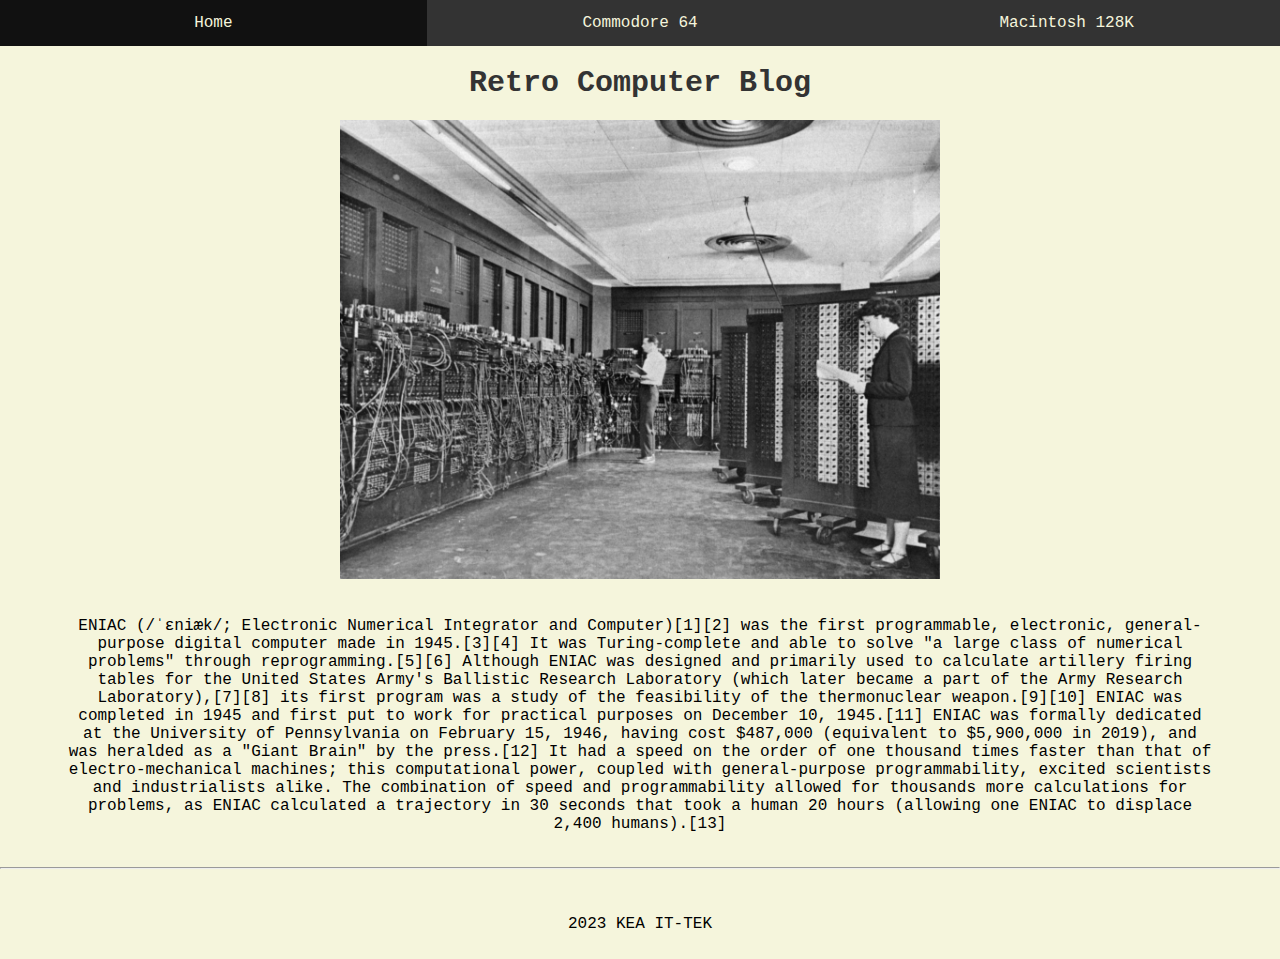
<file: index.html>
<!DOCTYPE html>
<html lang="en">

<head>
    <meta charset="UTF-8">
    <meta http-equiv="X-UA-Compatible" content="IE=edge">
    <meta name="viewport" content="width=device-width, initial-scale=1.0">
    <title>Retro Computer</title>
    <link rel="stylesheet" href="style.css">
</head>

<body>
    <ul class="flexContainer">
        <li><a href="index.html">Home</a></li>
        <li><a href="computer2.html">Commodore 64</a></li>
        <li><a href="computer3.html">Macintosh 128K</a></li>
    </ul>
    <h1>Retro Computer Blog</h1>
    <img src="img/computer.jpg" height="480">
    <div class="p-container">
        <p>
            ENIAC (/ˈɛniæk/; Electronic Numerical Integrator and Computer)[1][2] was the first programmable, electronic,
            general-purpose digital computer made in 1945.[3][4] It was Turing-complete and able to solve "a large class
            of numerical problems" through reprogramming.[5][6]

            Although ENIAC was designed and primarily used to calculate artillery firing tables for the United States
            Army's Ballistic Research Laboratory (which later became a part of the Army Research Laboratory),[7][8] its
            first program was a study of the feasibility of the thermonuclear weapon.[9][10]

            ENIAC was completed in 1945 and first put to work for practical purposes on December 10, 1945.[11]

            ENIAC was formally dedicated at the University of Pennsylvania on February 15, 1946, having cost $487,000
            (equivalent to $5,900,000 in 2019), and was heralded as a "Giant Brain" by the press.[12] It had a speed on
            the order of one thousand times faster than that of electro-mechanical machines; this computational power,
            coupled with general-purpose programmability, excited scientists and industrialists alike. The combination
            of speed and programmability allowed for thousands more calculations for problems, as ENIAC calculated a
            trajectory in 30 seconds that took a human 20 hours (allowing one ENIAC to displace 2,400 humans).[13] </p>
    </div>
    <hr>
    <f>
        <p>2023 KEA IT-TEK</p>
    </f>
</body>

</html>
</file>
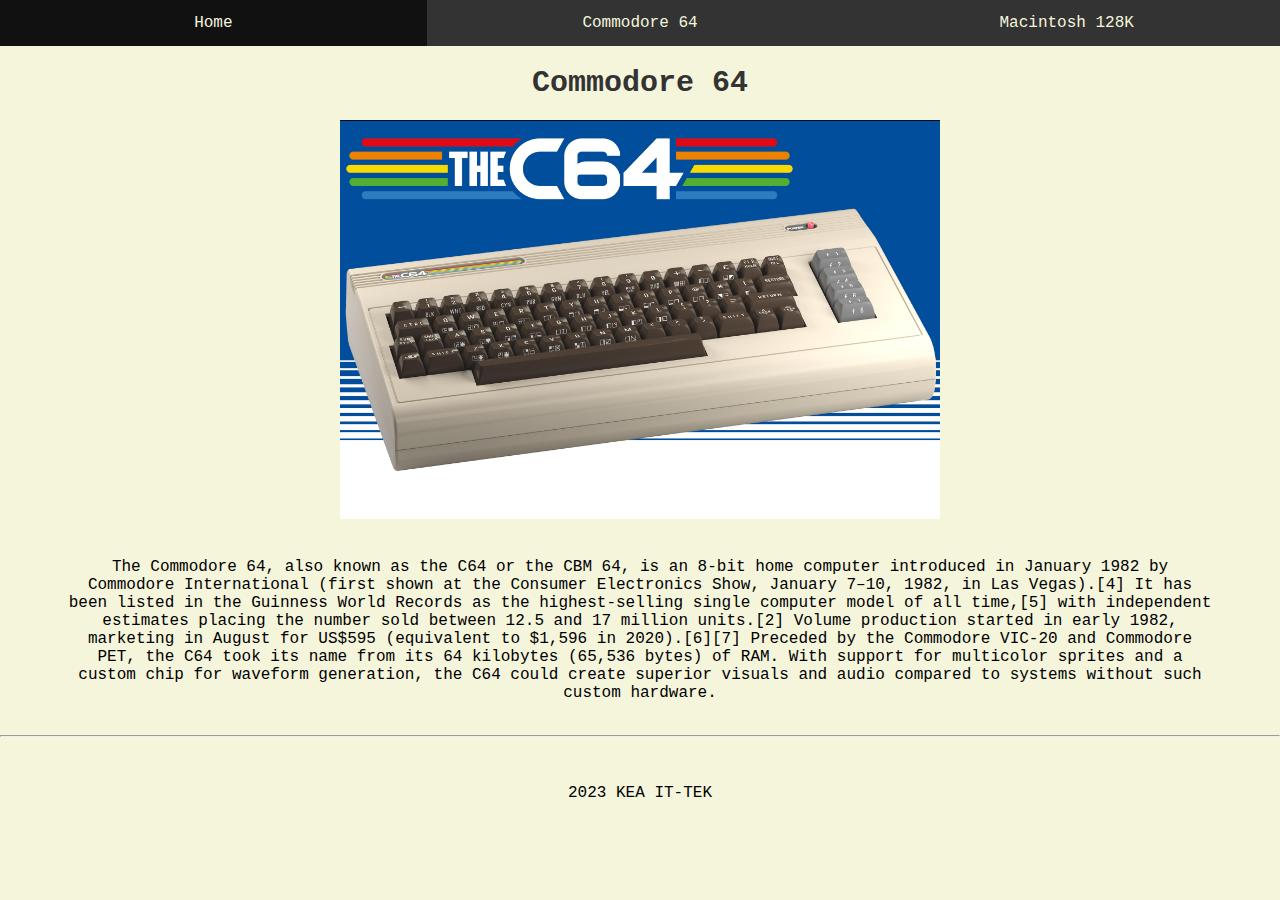
<file: computer2.html>
<!DOCTYPE html>
<html lang="en">

<head>
    <meta charset="UTF-8">
    <meta http-equiv="X-UA-Compatible" content="IE=edge">
    <meta name="viewport" content="width=device-width, initial-scale=1.0">
    <title>Retro Computer</title>
    <link rel="stylesheet" href="style.css">
</head>

<body>
    <ul class="flexContainer">
        <li><a href="index.html">Home</a></li>
        <li><a href="computer2.html">Commodore 64</a></li>
        <li><a href="computer3.html">Macintosh 128K</a></li>
    </ul>
    <h1>Commodore 64</h1>
    <img src="img/commodore64.jpg" height="480">
    <div class="p-container">
        <p>The Commodore 64, also known as the C64 or the CBM 64, is an 8-bit home computer introduced in January 1982
            by Commodore International (first shown at the Consumer Electronics Show, January 7–10, 1982, in Las
            Vegas).[4] It has been listed in the Guinness World Records as the highest-selling single computer model of
            all time,[5] with independent estimates placing the number sold between 12.5 and 17 million units.[2] Volume
            production started in early 1982, marketing in August for US$595 (equivalent to $1,596 in 2020).[6][7]
            Preceded by the Commodore VIC-20 and Commodore PET, the C64 took its name from its 64 kilobytes (65,536
            bytes) of RAM. With support for multicolor sprites and a custom chip for waveform generation, the C64 could
            create superior visuals and audio compared to systems without such custom hardware. </p>
    </div>
    <hr>
    <f><p>2023 KEA IT-TEK</p></f>
</body>

</html>
</file>
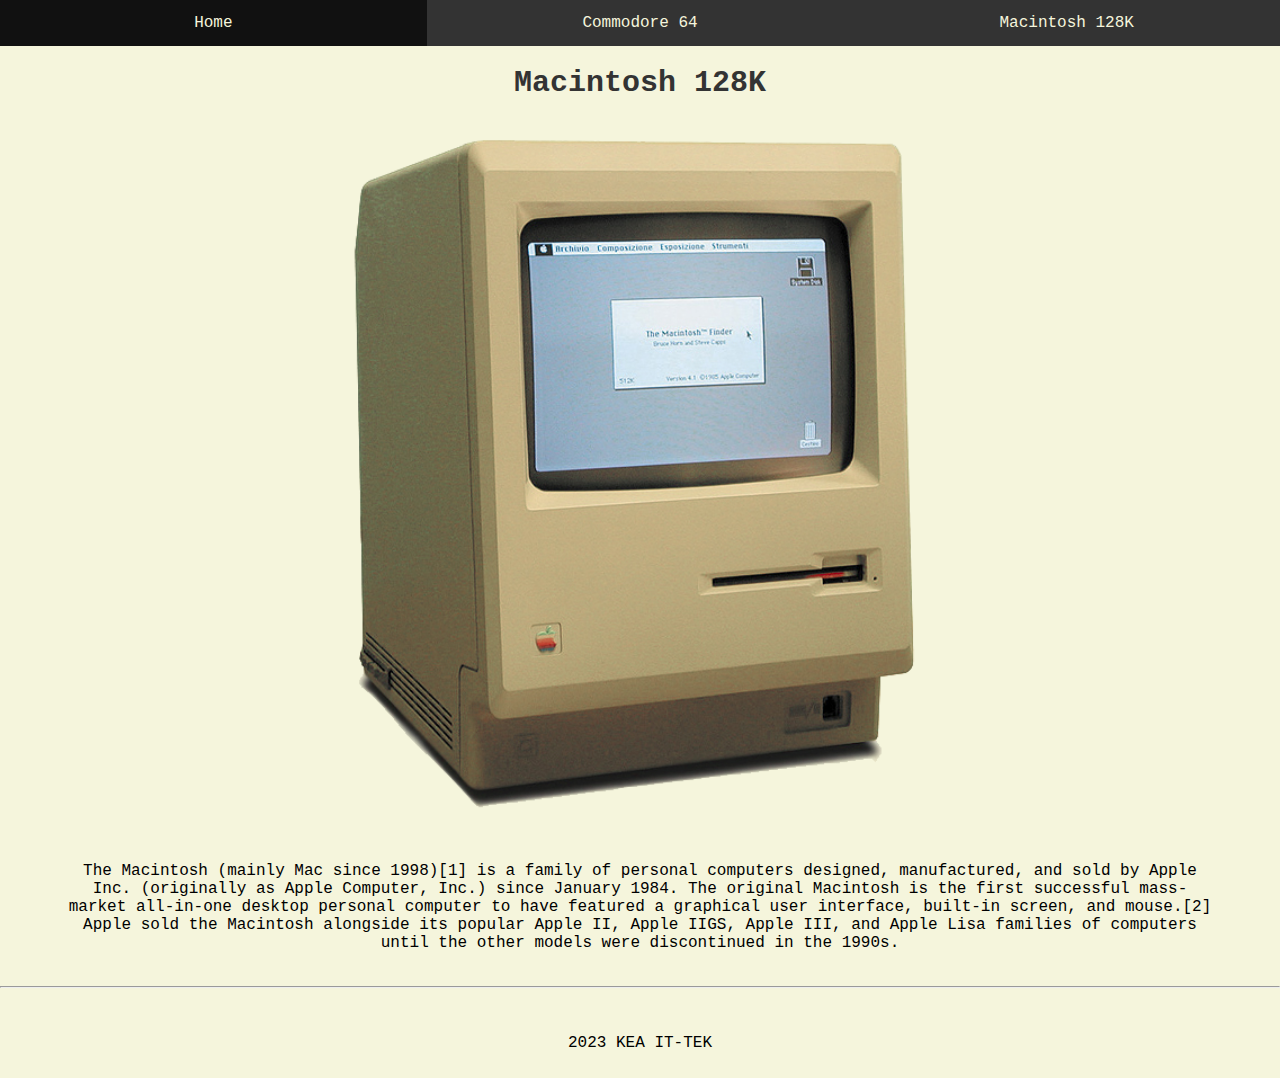
<file: computer3.html>
<!DOCTYPE html>
<html lang="en">

<head>
    <meta charset="UTF-8">
    <meta http-equiv="X-UA-Compatible" content="IE=edge">
    <meta name="viewport" content="width=device-width, initial-scale=1.0">
    <title>Retro Computer</title>
    <link rel="stylesheet" href="style.css">
</head>

<body>

    <ul class="flexContainer">
        <li><a href="index.html">Home</a></li>
        <li><a href="computer2.html">Commodore 64</a></li>
        <li><a href="computer3.html">Macintosh 128K</a></li>
    </ul>
    <h1>Macintosh 128K</h1>
    <img src="img/Macintosh.png" height="480">
    <div class="p-container">
        <p>The Macintosh (mainly Mac since 1998)[1] is a family of personal computers designed, manufactured,
            and sold by Apple Inc. (originally as Apple Computer, Inc.) since January 1984.
            The original Macintosh is the first successful mass-market all-in-one desktop personal computer to have
            featured
            a graphical user interface, built-in screen, and mouse.[2] Apple sold the Macintosh alongside its popular
            Apple
            II, Apple IIGS, Apple III, and Apple Lisa families of computers until the other models were discontinued in
            the
            1990s. </p>
    </div>
    <hr>
    <f><p>2023 KEA IT-TEK</p></f>
</body>

</html>
</file>
<file: style.css>
html,
body {
  margin: 0;
  padding: 0;
  background-color: beige;
  font-family: 'Courier New', Courier, monospace;
}
/* https://css-tricks.com/how-do-you-do-max-font-size-in-css/ */
h1 {
  font-family: 'Courier New', Courier, monospace;
  color: #333;
  text-align: center;
  font-size: min(max(20px, 4vw), 30px);

}
/* https://www.freecodecamp.org/news/how-to-create-a-fully-responsive-navbar-with-flexbox-a4435d175dd3/ */
ul {
  list-style-type: none;
  margin: 0;
  padding: 0;
  overflow: hidden;
  background-color: #333;
}

li {
  float: left;
}

li a {
  display: block;
  color: beige;
  text-align: center;
  padding: 14px 16px;
  text-decoration: none;
  font-family: 'Courier New', Courier, monospace;
}

/* Change the link color to #111 (black) on hover */
li a:hover {
  background-color: #111;
}

.flexContainer {
  display: flex;
}
.flexContainer > li {  
  flex: 1;  
}
@media all and (max-width: 600px) {  
  .flexContainer > li {  
    flex-basis: 50%;  
  }  
}
@media all and (max-width: 400px) {  
  .flexContainer > li {  
    flex-basis: 100%;  
  }  
}
img {
  display: block;
  margin-left: auto;
  margin-right: auto;
  width: 100%;
  max-width: 600px;
  height: auto;
}

/* https://coryrylan.com/blog/how-to-center-in-css-with-flexbox */
.p-container {
  display: flex;
  justify-content: center;
  align-items: center;

}

p {
  margin: 0;
  padding-left: 5%;
  padding-right: 5%;
  padding-top: 3%;
  padding-bottom: 2%;
  text-align: center;


}
</file>
